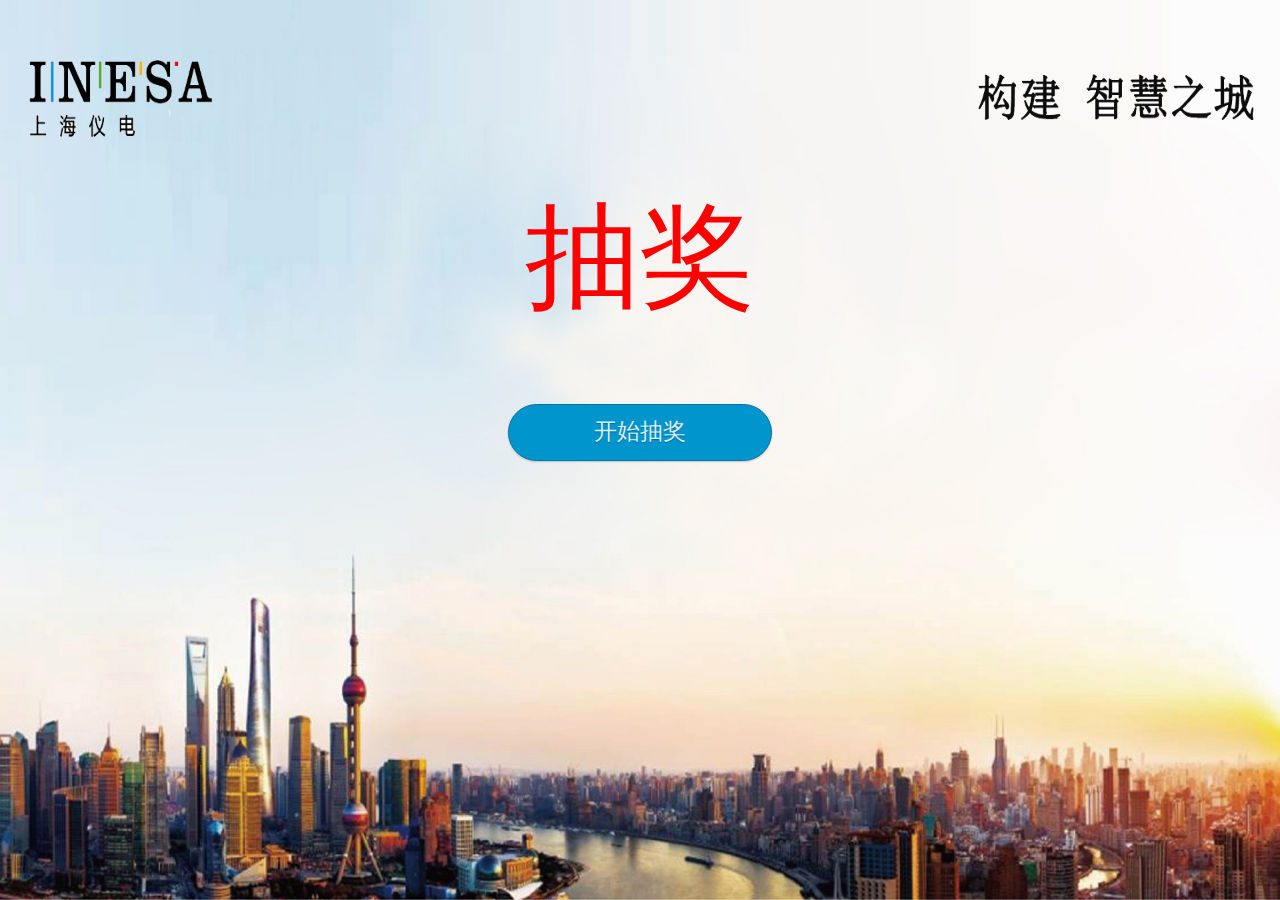
<file: choujiang/index.html>
﻿<!DOCTYPE html>
<html>
	<meta http-equiv="Content-Type" content="text/html; charset=utf-8" />
	<title>jquery随机图片抽奖</title>

	<head>
		<link rel="stylesheet" href="css/index.css" />
		<script id="jquery_172" type="text/javascript" class="library" src="js/jquery.js"></script>
		<script type="text/javascript" src="js/index.js"></script>
	</head>

	<body>
	<div class="top">
		<div class="choujiang choujianga">抽奖
			<span class="begin button blue bigrounded">开始抽奖</span>
		</div>
		<div class="show" id="show" >
			<div class="em">请点击空格键</div>
			<div id="imgDiv">
					<img src="image/1.jpg" id="image" height="100%" width="100%">
				</div>
				<div class="error">
					<img src="image/error.jpg" width="100%" height="100%">
				</div>
				<div class="win">
					<img src="image/win.gif" width="100%" height="100%">
				</div>

				<audio id="myaudio" src="" controls="controls" hidden="true">

			</div>
			<div class="buttom">12</div>
		</div>
	</body>

</html>
</file>
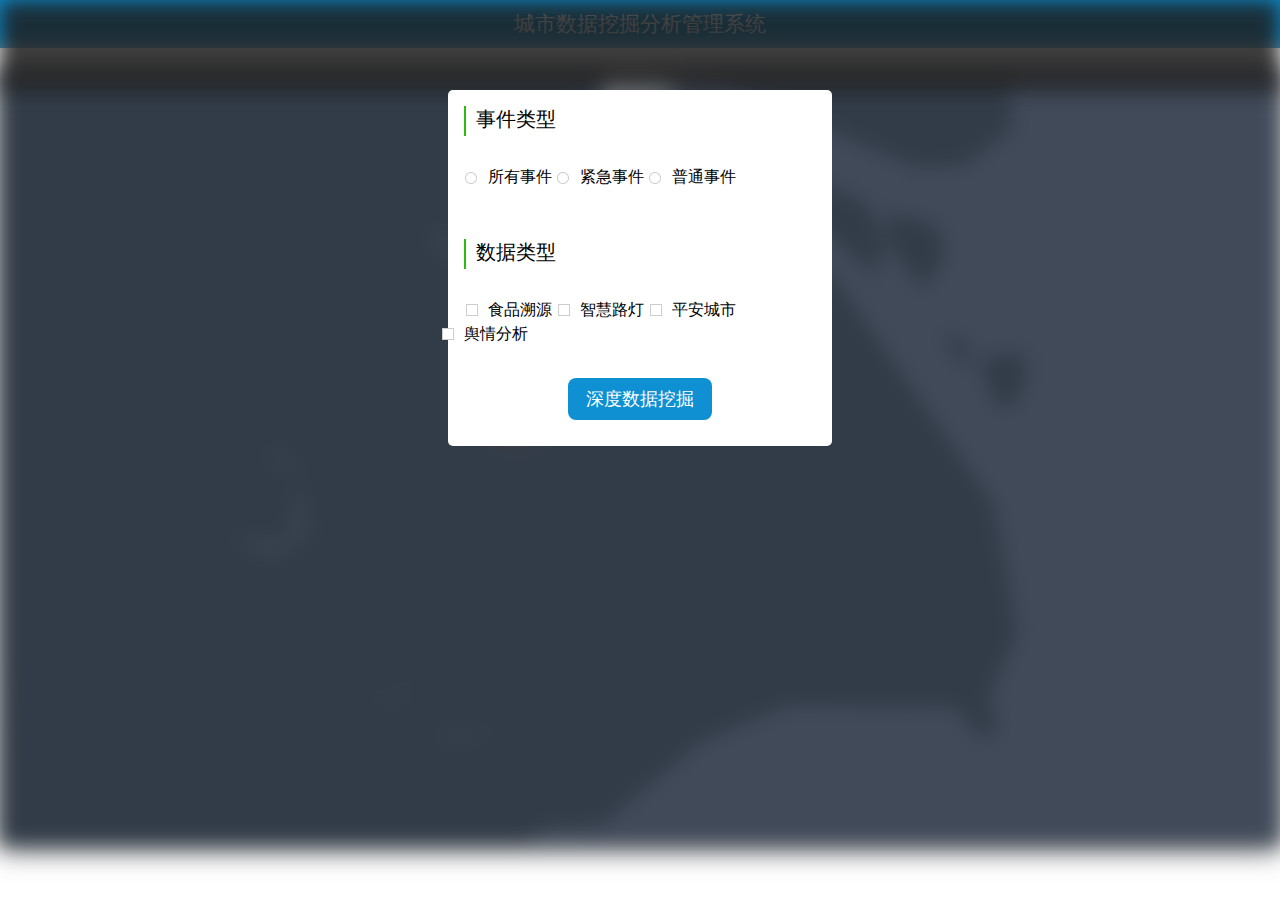
<file: dataA/index.html>
<!DOCTYPE html>
<html>

	<head>
		<meta  charset="utf-8" />
		<link rel="stylesheet" href="css/animate.css">
		<link rel="stylesheet" href="css/display.css">
		<link rel="stylesheet" href="css/three-page.css">
		<link rel="stylesheet" href="css/radiocheckbox.css">

		<script src="js/jquery.js" type="text/javascript"></script>
		<!--<script src="http://api.map.baidu.com/api?v=2.0&ak=cyLA9cpSjqvTzYtXdsXrz22LUk8Ohsj6" type="text/javascript"></script>-->
		<script src="js/echarts.js" type="text/javascript"></script>
		<script src="js/china.js" type="text/javascript"></script>
		<script src="js/display.js" type="text/javascript"></script>
		<script src="js/checkbox.js" type="text/javascript"></script>
		<script src="js/shanghai.js" type="text/javascript"></script>
	</head>

	<body>
		<div class="wrapper">
			<div class="header">
				<div class="title">
					<p>城市数据挖掘分析管理系统</p>
				</div>
			</div>
			<div class="three-page blur">
				<div class="three-page-left" id="container">

				</div>
				<div class="left-fw fw" id="leftfw">
					<div class="element up">
						<div data-value="上海XX国际农产品交易" class="details animated zoomInUp">
							<span class="close">x</span>
							<p class="ti">上海XX国际农产品交易</p>
							<p style="line-height: 27px;">&nbsp;&nbsp;&nbsp;有关联的企业数：1290</p>
							<p style="line-height: 27px;">&nbsp;&nbsp;&nbsp;总交易数：809832</p>
							<p style="line-height: 27px;">&nbsp;&nbsp;&nbsp;最近三个月交易数：4902</p>
							<p style="line-height: 27px;">&nbsp;&nbsp;&nbsp;主营业务：肉类、蔬菜、鱼</p>
						</div>
						<div data-value="上海世XXXX超市有限公司" class="details animated zoomInUp">
							<span class="close">x</span>
							<p class="ti">上海世XXXX超市有限公司</p>
							<p style="line-height: 27px;">&nbsp;&nbsp;&nbsp;有关联的企业数：970</p>
							<p style="line-height: 27px;">&nbsp;&nbsp;&nbsp;总交易数：29832</p>
							<p style="line-height: 27px;">&nbsp;&nbsp;&nbsp;最近三个月交易数：1902</p>
							<p style="line-height: 27px;">&nbsp;&nbsp;&nbsp;主营业务：生鲜、谷物</p></div>

					</div>
					<div class="element down">
						<!--<div data-value="上海福喜食品有限公司" class="details animated zoomInUp">
						<span class="close">x</span>
						<p class="ti">上海福喜食品有限公司</p>
						<p>福禧事件是指2014年7月20日上海电视台曝光了上海福喜食品有限公司使用过期变质肉类加工为快餐原材料。上海福喜食品有限公司无视鸡肉等产品的保质期，将大量过期的鸡肉、鸡皮等...</p>
					</div>-->
						<div data-value="浙江XX兄弟食品有限公司" class="details animated zoomInUp ">
							<span class="close">x</span>
							<p class="ti">浙江XX兄弟食品有限公司</p>
							<p style="line-height: 27px;">&nbsp;&nbsp;&nbsp;有关联的企业数：25</p>
							<p style="line-height: 27px;">&nbsp;&nbsp;&nbsp;总交易数：500</p>
							<p style="line-height: 27px;">&nbsp;&nbsp;&nbsp;最近三个月交易数：40</p>
							<p style="line-height: 27px;">&nbsp;&nbsp;&nbsp;主营业务：蛋、豆制品</p>
							</div>
						<div data-value="上海特XXX有限公司上南路分公司" class="details animated zoomInUp">
							<span class="close">x</span>
							<p class="ti">上海特XXX有限公司上南路分公司</p>
							<p style="line-height: 27px;">&nbsp;&nbsp;&nbsp;有关联的企业数：40</p>
							<p style="line-height: 27px;">&nbsp;&nbsp;&nbsp;总交易数：385</p>
							<p style="line-height: 27px;">&nbsp;&nbsp;&nbsp;最近三个月交易数：120</p>
							<p style="line-height: 27px;">&nbsp;&nbsp;&nbsp;主营业务：水产品、豆制品</p></div>

					</div>
				</div>
				<!--<div class="right-fw fw" id="rightfw"></div>-->
				<!--<script src="js/echarts.js" type="text/javascript"></script>
            <script src="js/shanghai.js" type="text/javascript"></script>-->
				<!--<script>
                    var chart = echarts.init(document.getElementById('container'));
                    chart.setOption({
                        series: [{
                            type: 'map',
                            map: '上海'
                        }]
                    }); 

                </script>-->
				<div class="right-content">
					<div class="right-one">
						<div class="title">
							消息
						</div>
						<div class="news news1" style="font-size:14px">
							&nbsp;&nbsp; &nbsp;经过大数据挖掘信息分析，以下这些企业： &nbsp; &nbsp; &nbsp;上海特XXX有限公司上南路分公司、锦江麦XXXX有限公司、浙江XX兄弟食品有限公司、上海世XXXX超市有限公司、上海今XXX食品有限公司。与问题公司
							<span style="color: red;">上海XX绿色食品有限公司</span>有上下游关系，建议加强卫生监管
						</div>
					</div>
					<div class="right-two">
						<div class="title">
							大肠菌群超标事件
						</div>
						<div class="news news2" style=" font-size: 14px">
							&nbsp; &nbsp; &nbsp;上海发布10月10日消息（记者 冯会玲）【监管】沪通告不合格食品核查处置情况，涉特XXX、麦XXXX等。浦东新区市场监管局已要求特特XXX公司落实不合格食品的停售和召回等措施，并要求其加强食品安全管理，严格控制食品质量。经查，上述食品共进货24瓶，已销售18瓶，库存6瓶已下架并销毁。浦东新区市场监管局已对该公司立案调查，并拟对其作出没收违法所得、罚款5万元的行政处罚。目前案件正在办理中。
						</div>
					</div>
					<div class="right-three">
						<div class="title">
							家宴蟹糊菌落超标事件
						</div>
						<p class="news news3" style=" font-size: 14px">
							&nbsp;&nbsp; &nbsp;2016年10月10日，据上海广播电视台电视新闻中心官方微博报道，锦江麦XXXX有限公司上海浦东商场和上海超市销售的、标称上海XX绿色食品有限公司生产的绢豆腐和纨豆腐大肠菌群超标。经查，锦江麦XXXX有限公司上海浦东商场共进货被抽检批次的“绢豆腐”30盒，已销售21盒，被抽样9盒，该局对其作出没收违法所得、罚款的行政处罚。
						</p>
					</div>
				</div>
			</div>
			<div class="mask"></div>
			<div class="timefly">
				<img src="img/shalou.jpg">
			</div>
			<div class="popwindow">
				<form>
					<div class="acc_type">
						<p>事件类型</p>
						<input type="radio" name="acc" id="all" />
						<label for="accident">所有事件</label>
						<input type="radio" name="acc" id="emegency" />
						<label for="accident">紧急事件</label>
						<input type="radio" name="acc" id="normal" />
						<label for="accident">普通事件</label>
					</div>
					<div class="data_type">

						<!--<input  type="checkbox" name="checkbox" value="1" >
        <label for="checkbox1">checkbox 1</label>-->

						<p>数据类型</p>
						<input type="checkbox" name="food" id="food" />
						<label for="data">食品溯源</label>
						<input type="checkbox" name="light" id="light" />
						<label for="data">智慧路灯</label>
						<input type="checkbox" name="city" id="city" />
						<label for="data">平安城市</label>
						<input type="checkbox" name="public" id="public" />
						<label for="data">舆情分析</label>
					</div>
					<div class="sub-button">深度数据挖掘</div>
				</form>
			</div>
		</div>
	</body>

</html>
</file>
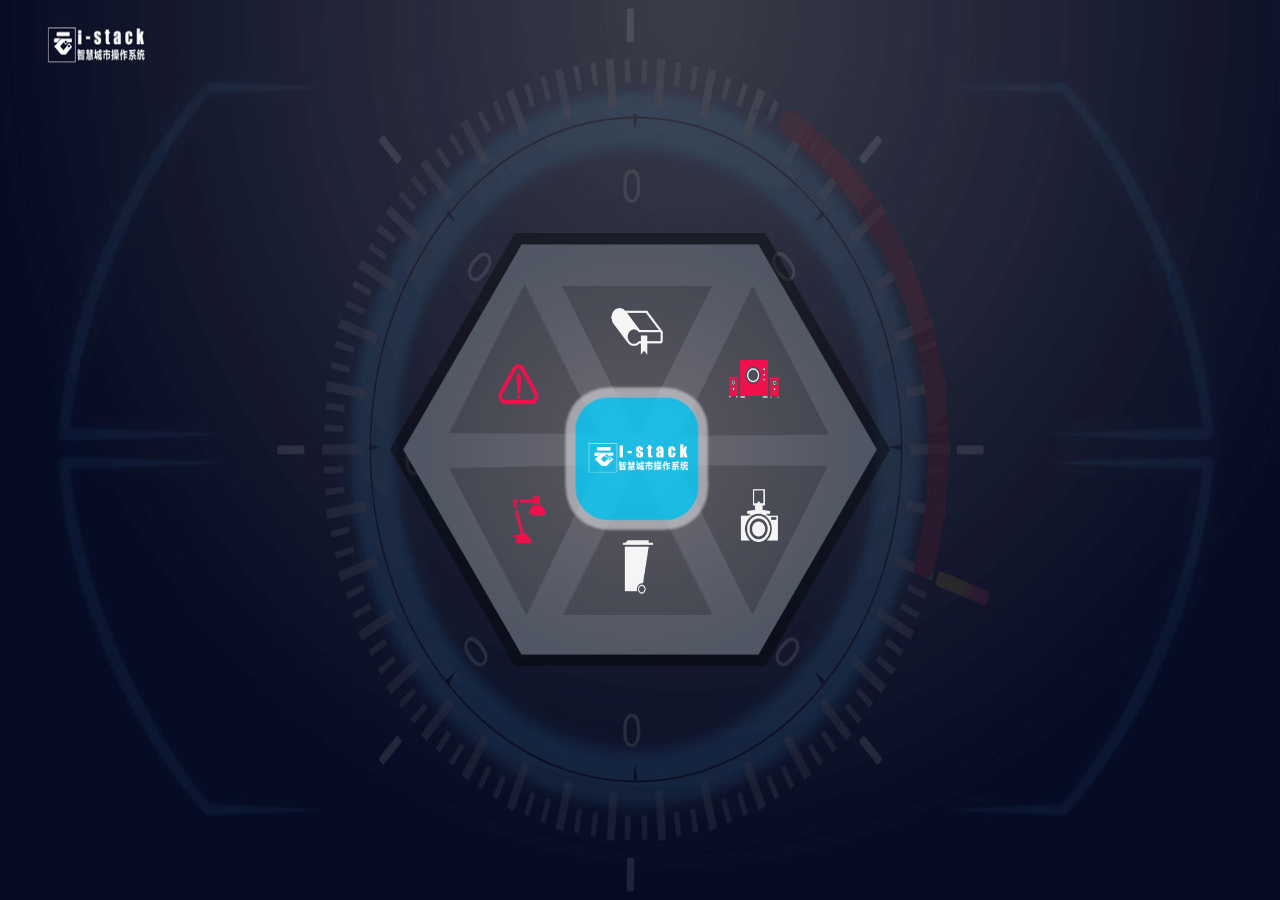
<file: six/index.html>
<!DOCTYPE html>
<html>

	<head>
		<meta charset="utf-8">
		<meta name="viewport" content="initial-scale=1.0, user-scalable=no" />
		<title></title>
		<style>
		.container {
				top: 50%;
				left: 50%;
				background: url(img/hexagon.png);
				background-repeat: no-repeat;
				background-position: center;
				background-size: 100%;
				text-align: left;
				width: 500px;
				height: 500px;
				margin-top: -250px;
				margin-left: -250px;
				position: absolute;
			}
			html {
				background: url(img/bk_s.jpg) no-repeat center center fixed;
				background-size: 100% 100%;
			}
			
			
			
			.section1_img,
			.section2_img,
			.section3_img,
			.section4_img,
			.section5_img,
			.section6_img {
				width: 75%;
				height: 75%;
			}
			
			.section-all
			{
				width: 200px;
				height: 200px;
			}
			
			.section1 {
				position: absolute;
				top: 84px;
				left: 59px;
			}
			
			.section2 {
				position: absolute;
				top: 86px;
				left: 172px;
			}
			
			.section3 {
				position: absolute;
				top: 86px;
				left: 289px;
			}
			
			.section4 {
				position: absolute;
				top: 265px;
				left: 59px;
			}
			
			.section5 {
				position: absolute;
				top: 265px;
				left: 173px;
			}
			
			.section6 {
				position: absolute;
				top: 265px;
				left: 288px;
			}
			
			.middle {
				position: absolute;
				top: 161px;
				left: 2px;
				z-index: 999;
			}
			
			.middleImg {
				position: absolute;
				top: 23px;
				left: 170px;
				width: 150px;
				height: 150px;
				text-align: left;
				margin-right: auto;
				margin-left: auto;
			}
			
			.ng-hide {
				height: 0;
				width: 0;
				background-color: transparent;
				top: -200px;
				left: 200px;
			}
		</style>
	</head>

	<body ng-app="myApp">
	<!--
		<div class="container">
			<div class="section1 section-all">
				<a href="http://10.200.46.216/slim/"><img class="section1_img section-img" src="img/hex-alert.png"></a>
			</div>
			<div class="section2 section-all">
				<a href="http://10.200.46.38/wqms/"><img class="section2_img section-img" src="img/hex-book.png"></a>
			</div>
			<div class="section3 section-all">
				<a href="http://10.200.45.140/"><img class="section3_img section-img" src="img/hex-device.png"></a>
			</div>
			<div class="middle">
				<a href="http://10.200.46.39:1337"><img class="middleImg" src="img/hexagon_middle.png"></a>
			</div>
			<div class="section4 section-all">
				<a href=""><img class="section4_img section-img" src="img/hex-lamp.png"></a>
			</div>
			<div class="section5 section-all">
				<a href=""><img class="section5_img section-img" src="img/hex-bin.png"></a>
			</div>
			<div class="section6 section-all">
				<a href=""><img class="section6_img section-img" src="img/hex-cam.png"></a>
			</div>
		</div>
		-->
	<div class="container">
		<div class="section1 section-all">
			<a href="http://10.200.43.37/wqms/index.php?page=box" title="平安城市"><img class="section1_img" src="img/hex-alert.png"></a>
		</div>
		<div class="section2 section-all">
			<a href="" title="智慧建筑"><img class="section2_img" src="img/hex-book.png"></a>
		</div>
		<div class="section3 section-all">
			<a href="http://www.shfda.org/platform/government/home.do#/platform/government/regionReport.do" title="智慧溯源"><img class="section3_img" src="img/hex-device.png"></a>
		</div>
		<div class="middle">
			<a href="http://10.200.43.37:1337"><img class="middleImg" src="img/hexagon_middle.png"></a>
		</div>
		<div class="section4 section-all">
			<a href="http://10.200.43.38/slim" title="智慧路灯网"><img class="section4_img" src="img/hex-lamp.png"></a>
		</div>
		<div class="section5 section-all">
			<a href="" title="智慧建筑"><img class="section5_img" src="img/hex-bin.png"></a>
		</div>
		<div class="section6 section-all">
			<a href="" title="智慧交通"><img class="section6_img" src="img/hex-cam.png"></a>
		</div>
	</div>
	</body>

</html>
</file>
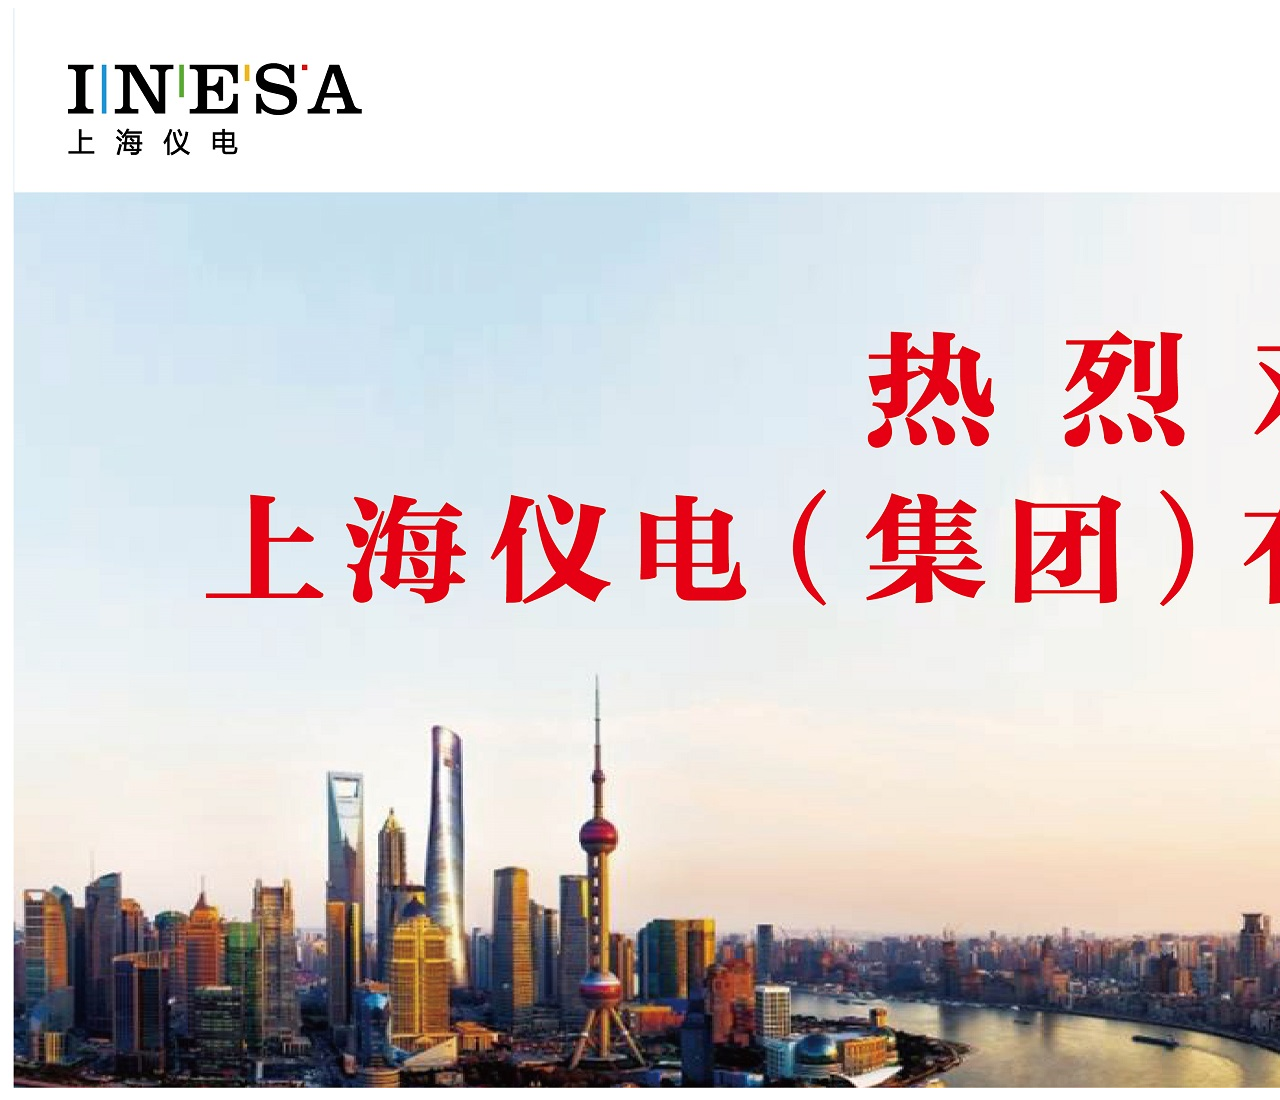
<file: html/welcome.html>
<!DOCTYPE html>
<html>
<head>
	<title>Welcome</title>
	<meta http-equiv="Content-Type" content="text/html; charset=utf-8" />
	<meta http-equiv="Pragma" content="no-cache">
	<meta http-equiv="Expires" content="-1">
	<meta name="author" content="videoexpertsgroup" />
	<meta name="copyright" lang="ru" content="videoexpertsgroup" />
	<meta name="description" content="Demo VXG Media Player for Chrome" />
	<meta name="keywords" content=""/>
	<!-- vxgplayer -->
	<script type="text/javascript" src="js/socket.io.js"></script>
	<script type="text/javascript" src="js/jquery.js"></script>
	
</head>
<body>
	<img src="img/welcome/welcome1.jpg">
</body>
</html>
</file>
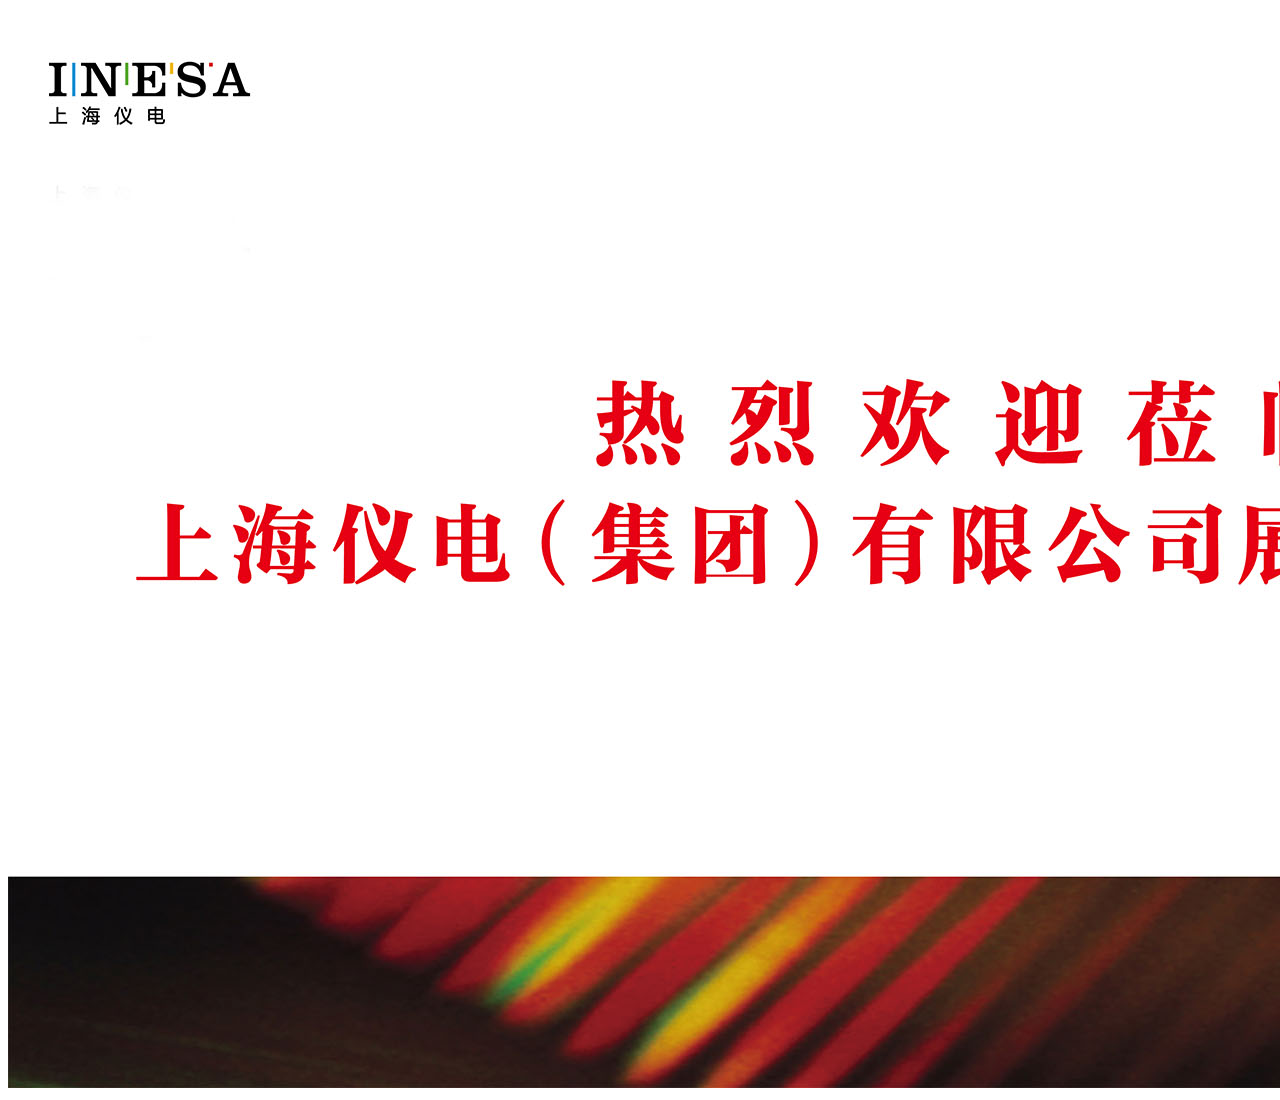
<file: html/welcome1.html>
<!DOCTYPE html>
<html>
<head>
	<title>Welcome</title>
	<meta http-equiv="Content-Type" content="text/html; charset=utf-8" />
	<meta http-equiv="Pragma" content="no-cache">
	<meta http-equiv="Expires" content="-1">
	<meta name="author" content="videoexpertsgroup" />
	<meta name="copyright" lang="ru" content="videoexpertsgroup" />
	<meta name="description" content="Demo VXG Media Player for Chrome" />
	<meta name="keywords" content=""/>
	<!-- vxgplayer -->
	<script type="text/javascript" src="js/socket.io.js"></script>
	<script type="text/javascript" src="js/jquery.js"></script>
	
</head>
<body>
	<img src="img/welcome/welcome11.jpg">
</body>
</html>
</file>
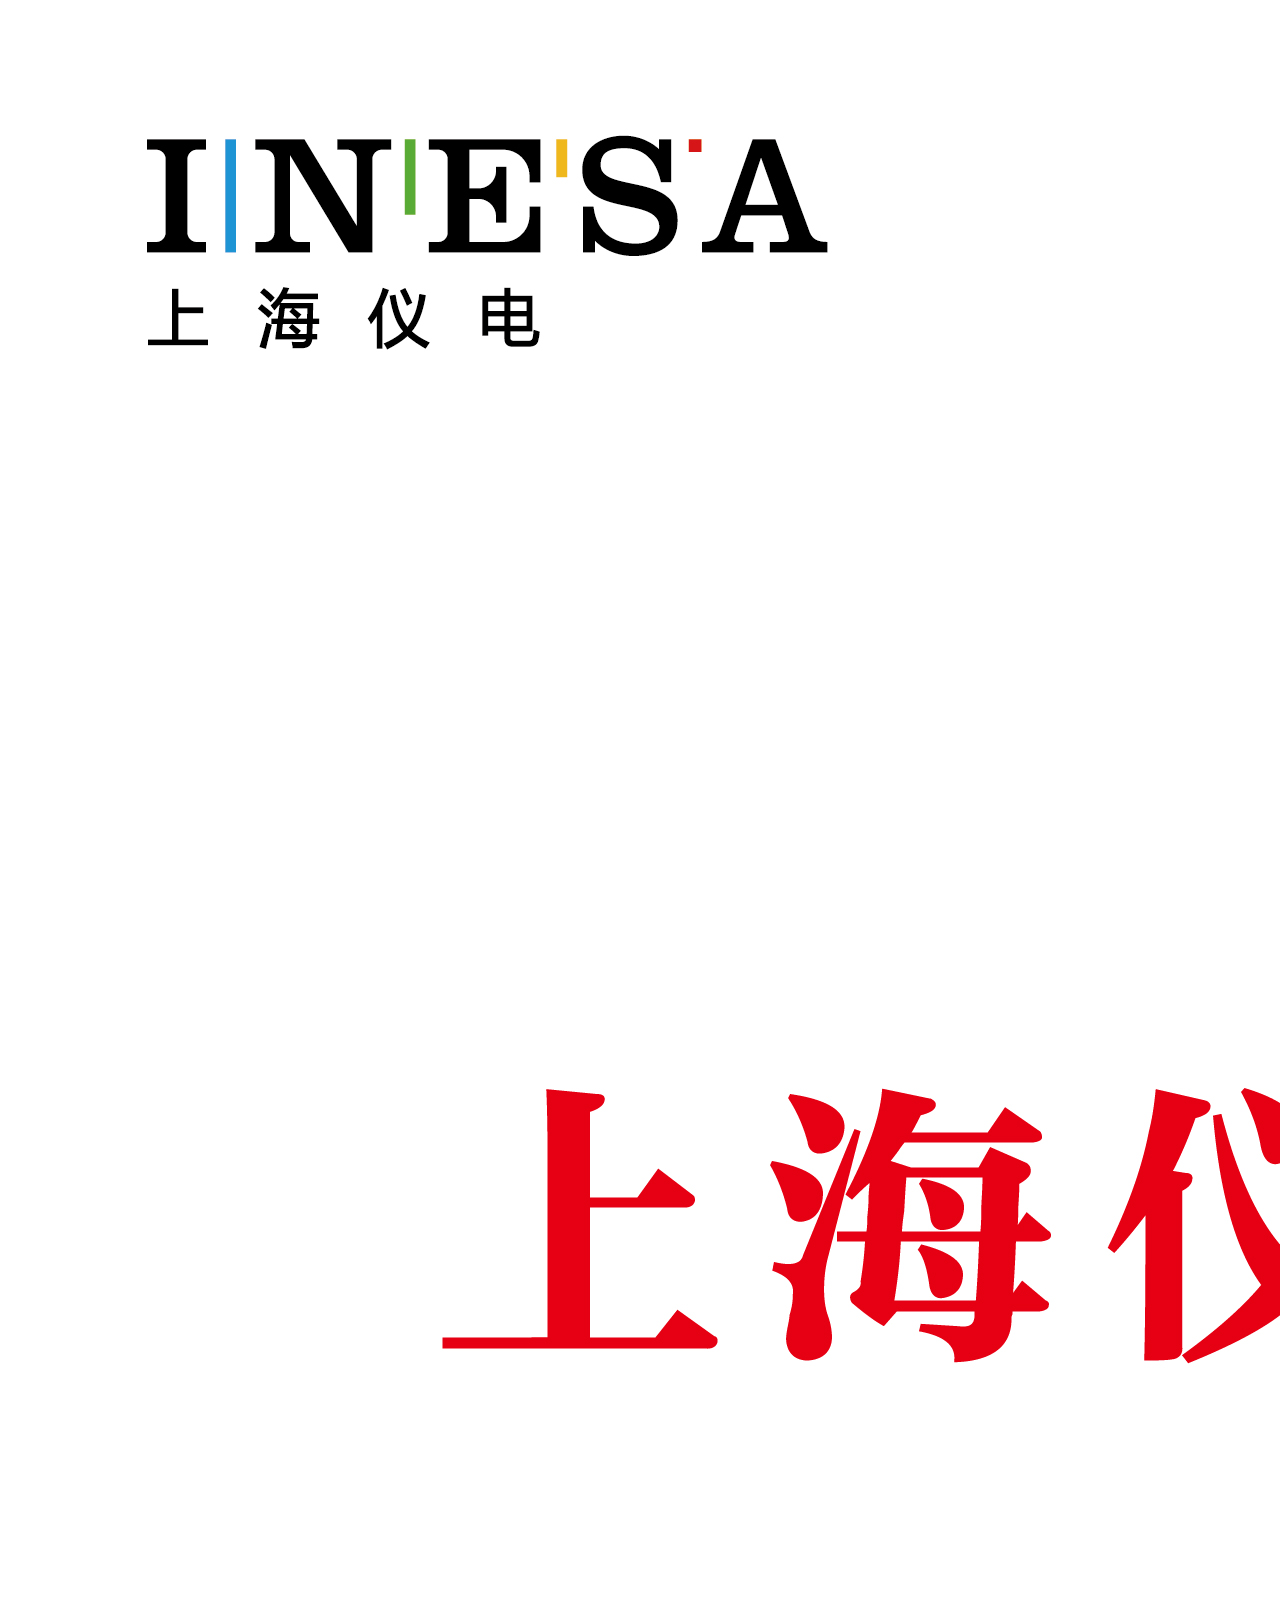
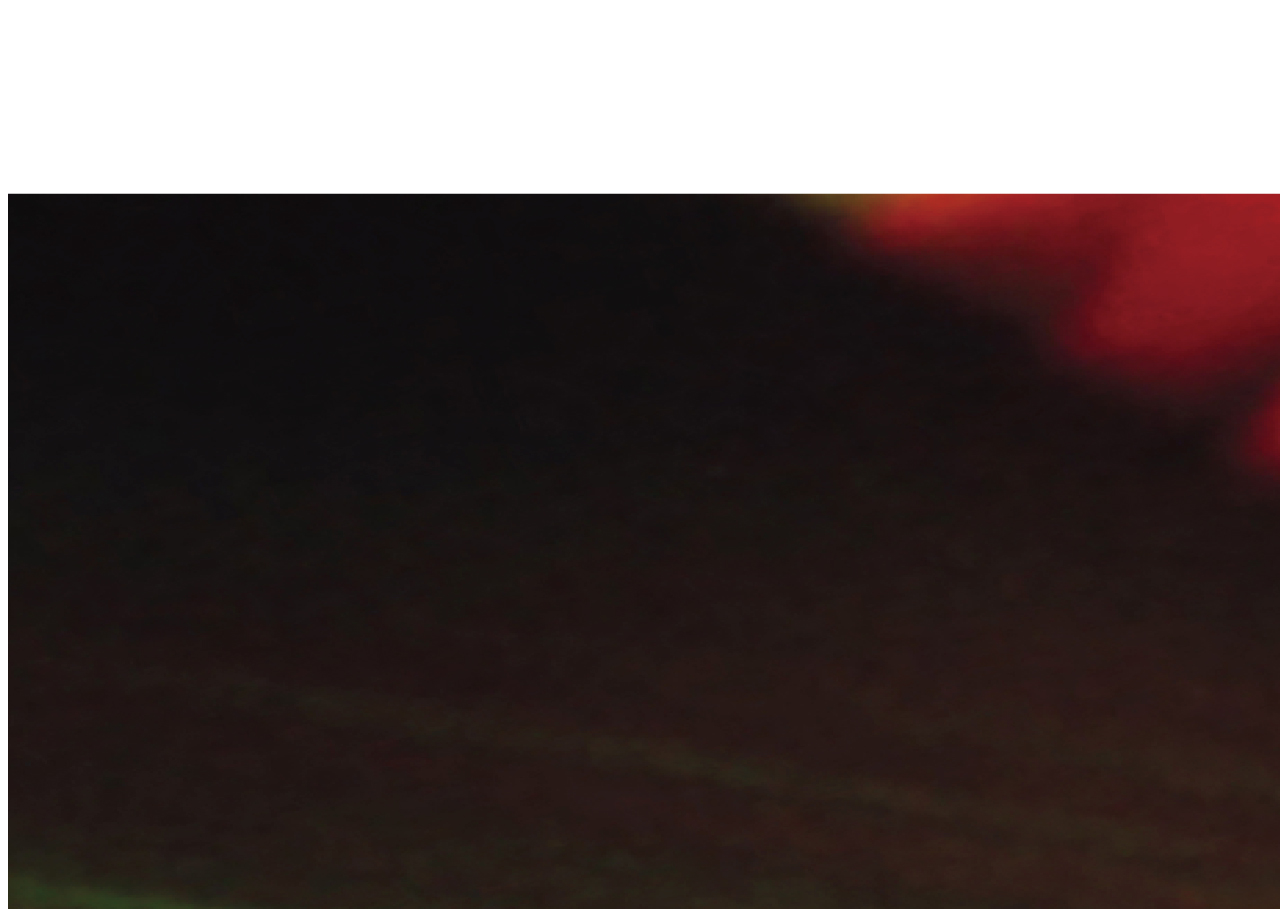
<file: html/welcome2.html>
<!DOCTYPE html>
<html>
<head>
	<title>Welcome</title>
	<meta http-equiv="Content-Type" content="text/html; charset=utf-8" />
	<meta http-equiv="Pragma" content="no-cache">
	<meta http-equiv="Expires" content="-1">
	<meta name="author" content="videoexpertsgroup" />
	<meta name="copyright" lang="ru" content="videoexpertsgroup" />
	<meta name="description" content="Demo VXG Media Player for Chrome" />
	<meta name="keywords" content=""/>
	<!-- vxgplayer -->
	<script type="text/javascript" src="js/socket.io.js"></script>
	<script type="text/javascript" src="js/jquery.js"></script>
	
</head>
<body>
	<img src="img/welcome/welcome2.jpg">
</body>
</html>
</file>
<file: choujiang/css/index.css>
* {
	padding: 0;
	margin: 0;
}
.top{
	width: 100%;
	height: 100%;
}

html {
	width: 100%;
	height: 100%;
	background: url(../image/bg2.1.jpg) no-repeat center center fixed;
	background-size: 100% 100%;
}
.buttom{
    position: absolute;
    bottom: 0px;
    color: black;
    font-size: 16px;
    /* text-align: right; */
    background: pink;
    right: 0px;
    display: none;
	
}
.error{
    position: absolute;
    width: 50px;
    height: 50px;
    right: 0;
    top: 0%;
}
.win{
	position: absolute;
    width: 50px;
    height: 50px;
    right: 0;
    top: 0%;
}

.choujiang {
	position: absolute;
	height: 16%;
	left: 38%;
	right: 38%;
	top: 20%;
	color: red;
	font-size: 115px;
	text-align: center;
	-moz-user-select: none;
	-webkit-user-select: none;
}

.begin {
	font-size: 23px;
	margin-top: 23px;
	display: block;
	width: 170px;
}
.button {
	display: inline-block;
	zoom: 1;
	margin: 0 2px;
	outline: none;
	cursor: pointer;
	text-align: center;
	text-decoration: none;
	padding: .5em 2em .55em;
	text-shadow: 0 1px 1px rgba(0, 0, 0, .3);
	border-radius: .5em;
	box-shadow: 0 1px 2px rgba(0, 0, 0, .2);
}

.button:hover {
	text-decoration: none;
}

.button:active {
	position: relative;
	top: 1px;
}

.bigrounded {
	border-radius: 2em;
}

.blue {
	color: #d9eef7;
	border: solid 1px #0076a3;
	background: #0095cd;
}

.blue:hover {
	background: #007ead;
}

.blue:active {
	color: #80bed6;
}

.wrap {
	width: 600px;
	margin: 100px auto;
}

.show {
	position: absolute;
	display: none;
	height: 51%;
	left: 38%;
	right: 38%;
	top: 50%;
	margin-top: -15%;
	padding-top: 1%;
}

#imgDiv {
	width: 100%;
	height: 90%;
	background: blue;
	margin-top: 5%;
}

.btn a {
	display: block;
	width: 120px;
	height: 50px;
	margin: 30px auto;
	text-align: center;
	line-height: 50px;
	text-decoration: none;
	color: #fff;
	-moz-border-radius: 25px;
	-webkit-border-radius: 25px;
	border-radius: 25px;
}

.btn a.start {
	background: #80b600;
}

.btn a.start:hover {
	background: #75a700;
}

.btn a.stop {
	background: #00a2ff;
}

.btn a.stop:hover {
	background: #008bdb;
}

img {
	border: 0;
}

.back {
	border: 0
}

.em {
    position: relative;
    font-size: 23px;
    font-family: '黑体';
    margin-left: 3%;
    color: deeppink;
}

.up {
	font-size: 28px;
	color: red;
}
</file>
<file: dataA/css/display.css>
html {
  height: 100%;
}
body {
  height: 100%;
  margin: 0;
  padding: 0;
}
.tttse {
  display: block;
}
.wrapper {
  height: 100%;
}
.wrapper .title {
  background: #0E90D2;
  height: 10%;
  padding: 0.8%;
}
.wrapper .title p {
  text-align: center;
  font-size: 21px;
  color: #fff;
  margin: 0;
}
.wrapper #container {
  height: 100%;
}
.wrapper .fw {
  position: absolute;
  top: 3%;
  left: 0;
  width: 20%;
  background: transparent;
  height: 100%;
}
.wrapper .fw .element {
  position: relative;
  margin: 10% auto;
  width: 90%;
  height: 40%;
}
.wrapper .popwindow {
  position: absolute;
  top: 10%;
  left: 35%;
  right: 35%;
  background: #fff;
  border-radius: 5px;
  padding: 1% 1% 2%;
}
.wrapper .popwindow .data_type {
  width: 100%;
  height: 33%;
  padding: 1%;
}
.wrapper .popwindow p {
  font-size: 20px;
  display: block;
  height: 30px;
  border-left: 2px solid #2CBB0F;
  padding-left: 10px;
  margin-bottom: 8%;
}
.wrapper .popwindow input {
  width: 20px;
  height: 20px;
}
.wrapper .popwindow label {
  vertical-align: top;
}
.wrapper .popwindow .data_type {
  width: 100%;
  height: 33%;
  padding: 1%;
  margin-top: 12%;
}
.wrapper .popwindow .acc_type {
  width: 100%;
  height: 33%;
  padding: 1%;
}
.wrapper .popwindow .sub-button {
  width: 40%;
  margin: 0 auto;
  background: #0E90D2;
  color: #fff;
  text-align: center;
  height: 12%;
  line-height: 42px;
  border-radius: 8px;
  font-size: 18px;
  margin-top: 8%;
  user-select: none;
  -webkit-user-select: none;
  cursor: pointer;
}
.wrapper .popwindow .sub-button:hover {
  opacity: 0.6;
}
.wrapper .popwindow .sub-button:active {
  background: #4EA639;
}
.wrapper .blur {
  -webkit-filter: blur(10px);
  /* Chrome, Opera */
  -moz-filter: blur(10px);
  -ms-filter: blur(10px);
  filter: blur(10px);
  filter: progid:DXImageTransform.Microsoft.Blur(PixelRadius=10, MakeShadow=false);
  /* IE6~IE9 */
}
.wrapper .mask {
  -webkit-filter: blur(10px);
  /* Chrome, Opera */
  -moz-filter: blur(10px);
  -ms-filter: blur(10px);
  filter: blur(10px);
  filter: progid:DXImageTransform.Microsoft.Blur(PixelRadius=10, MakeShadow=false);
  background-color: rgba(28, 28, 28, 0.85);
  height: 10%;
  width: 100%;
  position: absolute;
  top: 0;
  left: 0;
}
.wrapper .timefly {
  display: none;
  position: fixed;
  left: 38%;
  top: 30%;
  border-radius: 10px;
}
.wrapper .timefly img {
  border-radius: 25px;
}
</file>
<file: dataA/css/three-page.css>
* {
	padding: 0;
	margin: 0;
	font-family: "微软雅黑";
}
.three-page{
	position: absolute;
	/*top: 16%;*/
	/*display: none;*/
	background: #fff;
	width: 100%; height:86%; 
}
.three-page-left {
	width: 100%;
	height: 83%;
	position: absolute;
	top: 3%;
	/*left: 2%;*/
	left: 0;
	box-shadow: 0 0 20px #000;
}
.right-content{
	position: absolute;
    right: 3%;
    width: 20%;
    top: 6%;
	
	
}
.right-one, .right-two, .right-three{
	background: transparent;
	box-shadow: 0 0 15px dodgerblue;
	border: 1px solid dodgerblue;
	user-select: none;
	-moz-user-select: none;
	-webkit-user-select: none;
	-ms-user-select: none;
	cursor: default;
	color: #fff;
}
.right-one {
	font-family: 'Microsoft YaHei';
    padding: 4%;
    border-radius: 10px;
    margin-bottom: 8%;
}

/*.right-one .news .company {
	color: #FF743F;
	font-weight: normal;
	font-size: 14px;
}*/


.right-two {
	font-family: 'Microsoft YaHei';
	padding: 4%;
	border-radius: 10px;
	margin-bottom: 8%;
}

.right-one .title,.right-two .title {
	width: 100%;
	height: 12%;
	color: white;
}

.right-three {
	font-family: 'Microsoft YaHei';
	padding: 4%;
	border-radius: 8%;
}

.right-three .title {
	width: 100%;
	height: 12%;
	color: white;
}
.details{
	display: none;
	/*position: relative;*/
	/*margin: 10% auto;*/
	/*width: 90%;*/
	/*height: 100%;*/
	padding: 2%;
	margin-bottom: 7%;
	box-shadow: 0 0 15px #FFF;
	border-radius: 5px;
	color: #fff;
}
.details p{
	padding: 2%;
}
.details .ti{
	text-align: center;
	font-size: 22px;
	margin-bottom: 5%;
	color: #fff;
	height: 10%;
	border-radius: 5px;
}

.details .close{
	display: none;
	position: absolute;
	top: 1%;
	right: 3%;
	font-size: 24px;
	cursor: default;
	color: #fff;
}
.news{
	line-height: 17px;
}
</file>
<file: dataA/css/radiocheckbox.css>
.example-checkbox,.example-radio{
  margin-top:20px auto;
} 
input[type=checkbox],
input[type=radio ]{
  width   : 28px;
  height  : 24px;
  margin  : 0;
  padding : 0;
  opacity : 0;
  filter: "alpha(opacity=0)"; /* IE 8 */
}

input[type=checkbox]+ label{
  display      : inline-block;
  margin-left  : -28px;
  padding-left : 28px;
  background   : url('../img/icon2.png') no-repeat  0px 0px;
  line-height  : 24px;
  opacity : 1;

}
input[type=checkbox]:hover + label{
   background: url('../img/icon2.png') no-repeat 0px -51px;  
 
}
input[type=checkbox]:checked + label{
   background: url('../img/icon2.png') no-repeat 0px -25px;
 
}

input[type=checkbox]:checked:hover + label{
   background: url('../img/icon2.png') no-repeat 0px -81px;
  
}

input[type=radio] + label{
  display      : inline-block;
  margin-left  : -28px;
  padding-left : 28px;
  background   : url('../img/icon1.png') no-repeat -0px -2px;
  line-height  : 24px;  
  
}
input[type=radio]:hover + label{
   background: url('../img/icon1.png') no-repeat 0px -26px;   
}
input[type=radio]:checked + label{
   background   : url('../img/icon1.png') no-repeat 0px -50px;
    
}
input[type=radio]:checked:hover + label{
   background: url('../img/icon1.png') no-repeat 0px -78px;
   
}
</file>
